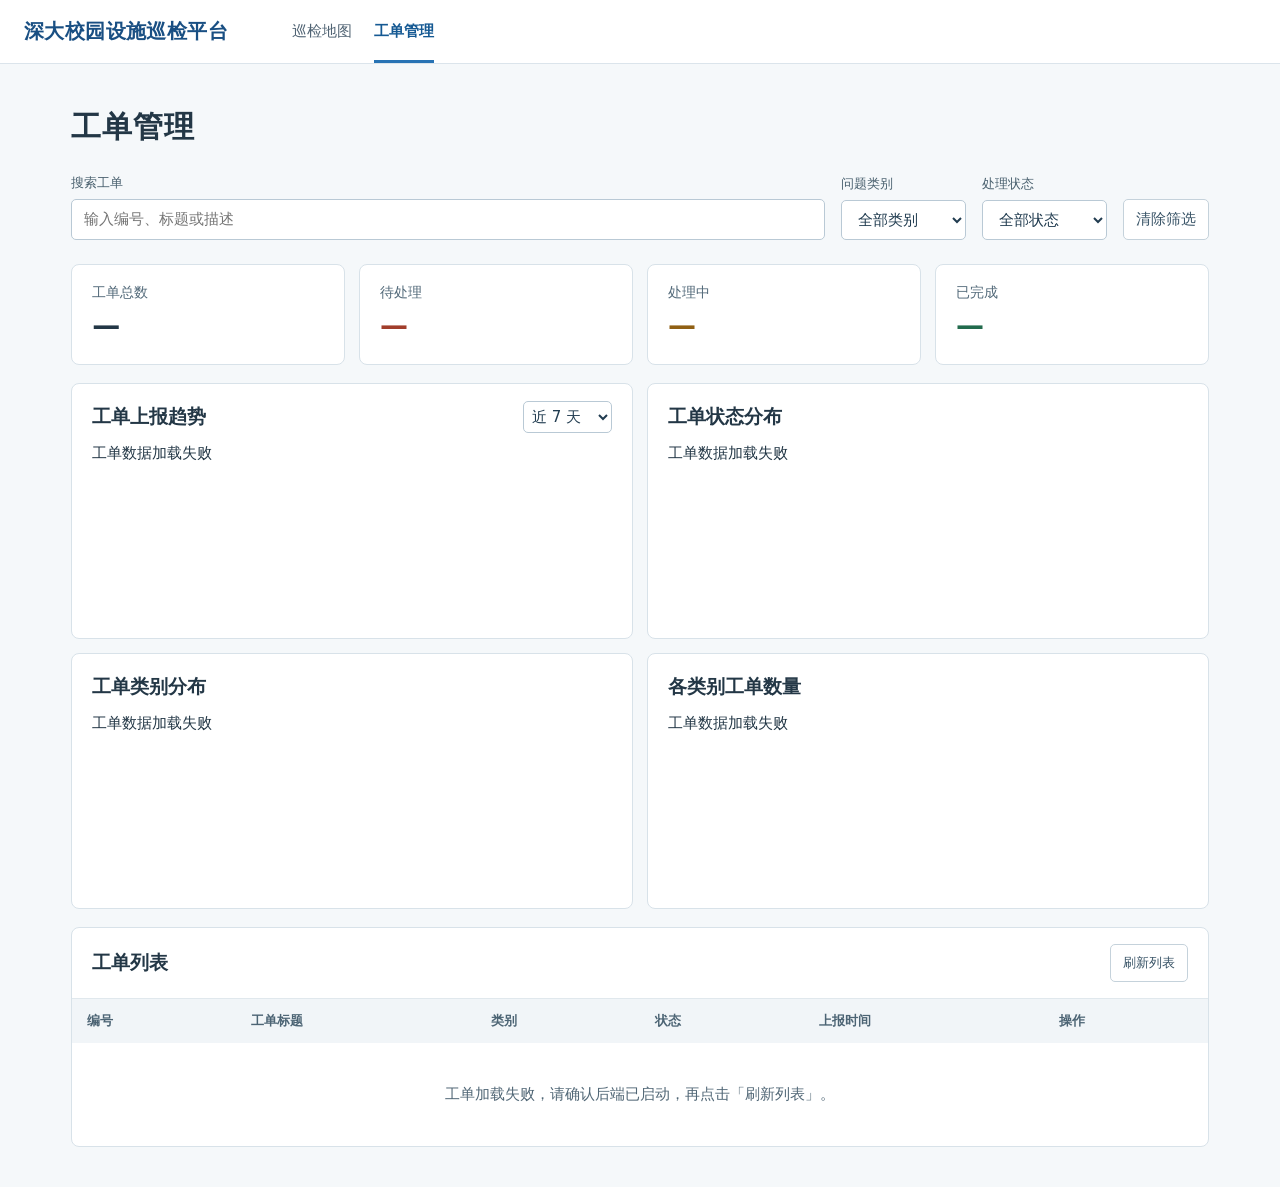
<file: WebGis/issues.html>
<!doctype html>
<html lang="zh-CN">
<head>
    <meta charset="utf-8">
    <meta name="viewport" content="width=device-width, initial-scale=1">
    <title>工单管理 · 深大校园设施巡检平台</title>
    <link rel="stylesheet" href="css/issues.css">
    <script defer src="js/issue-common.js"></script>
    <script defer src="js/vendor/echarts.common-5.6.0.min.js"></script>
    <script defer src="js/issue-charts.js"></script>
    <script defer src="js/issues.js"></script>
</head>
<body class="ledger">
    <header class="platform-header">
        <span class="platform-name">深大校园设施巡检平台</span>
        <nav aria-label="主导航">
            <a href="index.html">巡检地图</a>
            <a href="issues.html" aria-current="page">工单管理</a>
        </nav>
    </header>
    <main class="ledger-main">
        <h1>工单管理</h1>
        <form id="filters" role="search">
            <label>搜索工单<input id="search" type="search" placeholder="输入编号、标题或描述"></label>
            <label>问题类别<select id="category"><option value="">全部类别</option><option value="light">路灯</option><option value="road">道路</option><option value="facility">公共设施</option><option value="other">其他类别</option></select></label>
            <label>处理状态<select id="status"><option value="">全部状态</option><option value="pending">待处理</option><option value="processing">处理中</option><option value="resolved">已完成</option></select></label>
            <button type="reset" class="quiet">清除筛选</button>
        </form>
        <section class="summary-strip" aria-label="筛选结果概览">
            <div><span>工单总数</span><strong id="summary-total">—</strong></div>
            <div><span>待处理</span><strong id="summary-pending">—</strong></div>
            <div><span>处理中</span><strong id="summary-processing">—</strong></div>
            <div><span>已完成</span><strong id="summary-resolved">—</strong></div>
        </section>
        <div class="chart-grid">
            <section class="chart-card"><header><h2>工单上报趋势</h2><select id="trend-range" aria-label="上报趋势时间范围"><option value="7">近 7 天</option><option value="30">近 30 天</option></select></header>
                <div class="chart" id="trend-chart" role="img" aria-label="工单上报趋势">正在加载工单…</div>
            </section>
            <section class="chart-card"><header><h2>工单状态分布</h2></header>
                <div class="chart" id="status-chart" role="img" aria-label="工单状态分布">正在加载工单…</div>
            </section>
            <section class="chart-card"><header><h2>工单类别分布</h2></header>
                <div class="chart" id="category-chart" role="img" aria-label="工单类别分布">正在加载工单…</div>
            </section>
            <section class="chart-card"><header><h2>各类别工单数量</h2></header>
                <div class="chart" id="comparison-chart" role="img" aria-label="各类别工单数量">正在加载工单…</div>
            </section>
        </div>
        <section class="records" aria-label="工单列表">
            <header><h2>工单列表</h2><span id="count" role="status"></span><button type="button" id="refresh" class="quiet">刷新列表</button></header>
            <div class="table-scroll">
                <table>
                    <thead><tr><th>编号</th><th>工单标题</th><th>类别</th><th>状态</th><th>上报时间</th><th>操作</th></tr></thead>
                    <tbody id="rows"></tbody>
                </table>
            </div>
            <p id="message" role="status">正在加载工单…</p>
        </section>
    </main>
    <dialog id="details" aria-labelledby="detail-title">
        <form method="dialog"><button aria-label="关闭详情" class="quiet">关闭</button></form>
        <p id="detail-id"></p><h2 id="detail-title"></h2>
        <dl id="detail-fields"></dl>
        <fieldset id="edit-fields">
            <label for="edit-description">修改问题描述</label>
            <textarea id="edit-description" maxlength="2000" rows="3"></textarea>
            <label for="edit-note">处理说明</label>
            <textarea id="edit-note" maxlength="2000" rows="2"></textarea>
            <div class="edit-actions">
                <button class="quiet" id="save-issue">保存修改</button>
                <button class="primary-action" id="advance-issue"></button>
                <button class="quiet danger-action" id="delete-issue">删除模拟工单</button>
            </div>
        </fieldset>
        <p id="edit-result" role="status"></p>
        <a id="detail-map">地图定位</a>
    </dialog>
</body>
</html>
</file>
<file: WebGis/css/issues.css>
.platform-header { box-sizing:border-box; display:flex; flex-shrink:0; align-items:center; gap:clamp(22px,5vw,76px); min-height:64px; padding:0 24px; background:#fff; border-bottom:1px solid #dbe4eb; color:#194f83; font-family:system-ui,"Microsoft YaHei",sans-serif; }
.platform-name { font-size:20px; font-weight:700; letter-spacing:.02em; }
.platform-header nav { display:flex; align-self:stretch; gap:22px; }
.platform-header nav a { display:flex; align-items:center; border-bottom:3px solid transparent; padding-top:3px; color:#516474; text-decoration:none; font-size:15px; }
.platform-header nav a[aria-current] { color:#155993; border-color:#2873b4; font-weight:700; }
.platform-header nav a:hover,.ledger a:hover,.ledger .title-link:hover { color:#134e80; text-decoration:underline; }
.ledger { margin:0; color:#233746; background:#f5f8fa; font:15px/1.55 system-ui,"Microsoft YaHei",sans-serif; }
.ledger * { box-sizing:border-box; }
.ledger-main { width:min(1240px,100%); margin:auto; padding:40px clamp(16px,4vw,64px); }
.ledger h1 { font-size:30px; letter-spacing:.03em; margin:0 0 22px; }
.ledger #filters { display:flex; flex-wrap:wrap; align-items:flex-end; gap:16px; margin-bottom:24px; }
.ledger label { display:grid; gap:6px; color:#49606e; font-size:13px; }
.ledger label:first-child { flex:1 1 270px; }
.ledger select,.ledger input { font:inherit; font-size:15px; color:#213c50; background:#fff; border:1px solid #b9c9d5; border-radius:5px; padding:8px 12px; min-height:40px; }
.ledger select { min-width:125px; }
.ledger button,.ledger a { font:inherit; cursor:pointer; }
.ledger a,.ledger .title-link { color:#155f99; }
.ledger .quiet { padding:8px 12px; border:1px solid #c5d2db; border-radius:5px; background:#fff; color:#395467; }
.ledger .quiet:disabled { opacity:.6; }
.ledger .records { background:#fff; border:1px solid #d8e2e9; border-radius:8px; overflow:hidden; }
.ledger .records header { display:flex; align-items:center; gap:12px; padding:16px 20px; }
.ledger h2 { margin:0; font-size:19px; }
.ledger #count,.ledger #detail-id { color:#576f7f; font-variant-numeric:tabular-nums; }
.ledger #refresh { margin-left:auto; font-size:13px; }
.table-scroll { overflow-x:auto; }
.ledger table { width:100%; border-collapse:collapse; font-size:14px; }
.ledger th,.ledger td { padding:12px 15px; text-align:left; border-top:1px solid #e0e8ed; white-space:nowrap; }
.ledger th { color:#4c6474; font-size:13px; background:#f1f5f8; }
.ledger tbody tr:hover { background:#f8fbfd; }
.ledger .title-link { border:0; padding:0; background:none; text-align:left; white-space:normal; overflow-wrap:anywhere; min-width:8em; }
.ledger td:first-child,.ledger td:nth-child(5) { color:#546b7a; font-variant-numeric:tabular-nums; }
.ledger .badge { display:inline-block; border-radius:4px; padding:2px 8px; background:#e7edf0; }
.ledger [data-status=pending] { color:#9a3627; background:#fcebe6; }
.ledger [data-status=processing] { color:#84580f; background:#fbefcd; }
.ledger [data-status=resolved] { color:#216448; background:#e2f2e9; }
.ledger #message { padding:25px; text-align:center; color:#516776; }
.ledger dialog { width:min(480px,92vw); max-height:84vh; overflow:auto; padding:24px; border:1px solid #c3d1db; border-radius:9px; color:inherit; }
.ledger dialog::backdrop { background:rgb(15 36 52 / 40%); }
.ledger dialog form { float:right; }
.ledger dialog h2,.ledger dd { overflow-wrap:anywhere; }
.ledger dl { display:grid; grid-template-columns:max-content 1fr; gap:10px 18px; margin:20px 0; }
.ledger dt { color:#587080; }
.ledger dd { margin:0; white-space:pre-wrap; }
@media(max-width:600px) {
    .platform-header { padding:8px 12px 0; flex-wrap:wrap; gap:2px 16px; }
    .platform-name { font-size:16px; }
    .platform-header nav a { padding:8px 0; font-size:14px; }
    .ledger-main { padding-top:24px; }
    .ledger #filters { gap:10px; }
    .ledger label:first-child { flex-basis:100%; }
}

.summary-strip, .chart-grid { display:grid; gap:14px; margin-bottom:18px; }
.summary-strip { grid-template-columns:repeat(4,1fr); }
.summary-strip > div, .chart-card { background:white; border:1px solid #d8e2e9; border-radius:8px; padding:16px 20px; min-width:0; }
.summary-strip span { color:#526979; font-size:14px; }
.summary-strip strong { display:block; font-size:28px; font-variant-numeric:tabular-nums; }
#summary-pending { color:#a13e2c; }
#summary-processing { color:#906014; }
#summary-resolved { color:#226b4d; }
.chart-grid { grid-template-columns:repeat(2,minmax(0,1fr)); }
.chart-card header { display:flex; align-items:center; justify-content:space-between; gap:8px; min-height:34px; }
.chart-card .chart { height:180px; margin-top:8px; }
.chart-card select { min-width:88px; min-height:32px; padding:4px; }
@media(max-width:760px) {
    .summary-strip { grid-template-columns:repeat(2,1fr); }
    .chart-grid { grid-template-columns:minmax(0,1fr); }
}
.ledger #edit-fields { border:0; padding:0; margin:18px 0 8px; }
.ledger #edit-fields textarea { display:block; width:100%; padding:8px; margin:4px 0 12px; font:inherit; border:1px solid #bfccd6; border-radius:5px; resize:vertical; }
.edit-actions { display:flex; align-items:center; gap:8px; flex-wrap:wrap; }
.ledger .primary-action { padding:8px 12px; border:1px solid #185b93; border-radius:5px; color:#fff; background:#185b93; }
.ledger .danger-action { color:#9a3627; }
</file>
